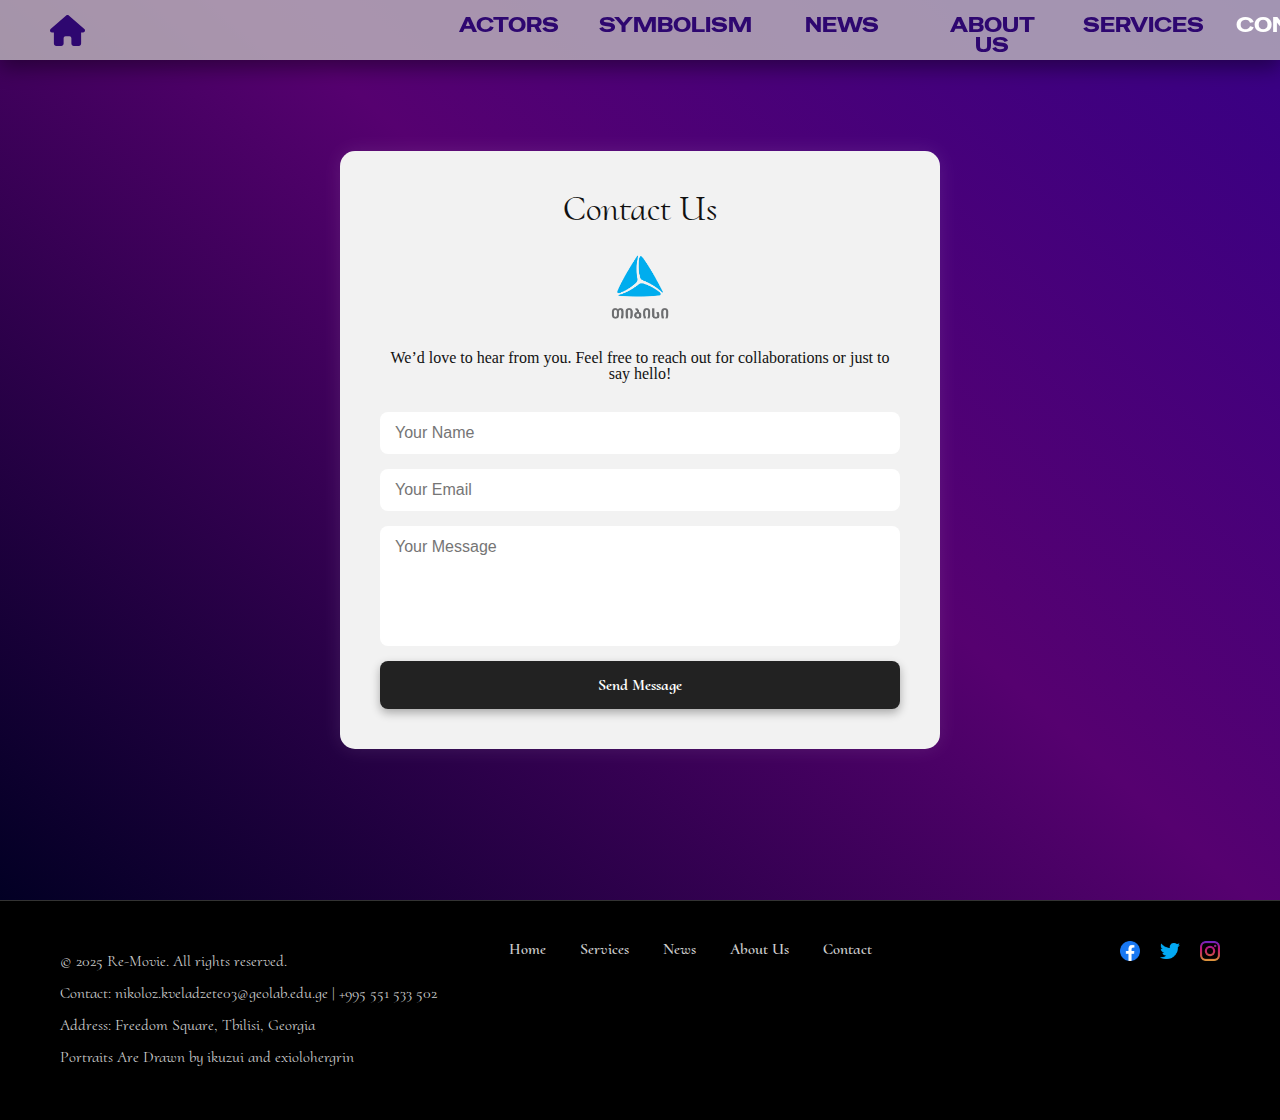
<file: pages/contact.html>
<!DOCTYPE html>
<html lang="en">
<head>
    <meta charset="UTF-8">
    <meta name="viewport" content="width=device-width, initial-scale=1.0">
    <title>Contact | Re-Movies</title>
    <link rel="stylesheet" href="../cs/reset.css">
    <link rel="stylesheet" href="../cs/contact.css">
    <link rel="preconnect" href="https://fonts.googleapis.com">
    <link rel="preconnect" href="https://fonts.gstatic.com" crossorigin>
    <link href="https://fonts.googleapis.com/css2?family=Cormorant+Upright:wght@300;400;500;600;700&display=swap" rel="stylesheet">
    <link rel="icon" href="../images/black-hole.png">
    <link rel="preconnect" href="https://fonts.googleapis.com">
    <link rel="preconnect" href="https://fonts.gstatic.com" crossorigin>
    <link href="https://fonts.googleapis.com/css2?family=Special+Gothic+Expanded+One&display=swap" rel="stylesheet">
</header>
<body>
    <head>
       <div class="nav-bar">
            <nav>
                <ul class="main-ul">
                    <li class="navigation-li main"><a href="../index.html"> <img src="../images/house-solid (1).svg" alt="home" class="nav-icon"></a></li>
                    <li class="navigation-li movies"><a href="characters.html">Actors</a></li>
                    <li class="navigation-li simbolism"><a href="simbolism.html">Symbolism</a></li>
                    <li class="navigation-li news" ><a href="news.html">News</a></li>
                    <li class="navigation-li aboutus"><a href="aboutus.html">About us</a></li>
                    <li class="navigation-li services"><a href="services.html">Services</a></li>
                    <li class="navigation-li contact"><a class="active" href="contact.html">Contact</a></li>
                </ul>
            </nav>
        </div>
    </header>
    <main>
        <section class="contact-section">
  <div class="contact-box">
    <h1>Contact Us</h1>
    <a href="https://tbcbank.ge/ka/tbc-education"><img src="../images/tbc-logo (1).png" alt="Logo" class="contact-logo"></a>
    <p>We’d love to hear from you. Feel free to reach out for collaborations or just to say hello!</p>

    <form class="contact-form">
      <input type="text" placeholder="Your Name" required>
      <input type="email" placeholder="Your Email" required>
      <textarea placeholder="Your Message" required></textarea>
      <button type="submit">Send Message</button>
    </form>
  </div>
</section> 
    </main>
    <footer class="site-footer">
  <div class="footer-container">
    <div class="footer-left">
      <p>© 2025 Re-Movie. All rights reserved.</p>
      <p>Contact: nikoloz.kveladzete03@geolab.edu.ge | +995 551 533 502</p>
      <p>Address: Freedom Square, Tbilisi, Georgia</p>
      <p>Portraits Are Drawn by ikuzui and exiolohergrin</p>

     
      <div class="footer-icon" aria-label="Re-Movie Logo">
        <a href="https://tbcbank.ge/ka/tbc-education" target="_blank">
          <img class="tbc-logo" src="../images/tbc-logo (1).png" alt="icon">
        </a>
      </div>
    </div>

    <div class="footer-center">
      <nav class="footer-nav">
        <a href="../index.html">Home</a>
        <a href="services.html">Services</a>
        <a href="news.html">News</a>
        <a href="aboutus.html">About Us</a>
        <a href="contact.html">Contact</a>
      </nav>
    </div>

    <div class="footer-right">
      <a href="#" aria-label="Facebook" class="social-icon">
        <img src="../images/facebook.png" alt="Facebook">
      </a>
      <a href="#" aria-label="Twitter" class="social-icon">
        <img src="../images/twitter.png" alt="Twitter">
      </a>
      <a href="#" aria-label="Instagram" class="social-icon">
        <img src="../images/instagram.png" alt="Instagram">
      </a>
    </div>
  </div>
</footer>
</body>
</html>
</file>
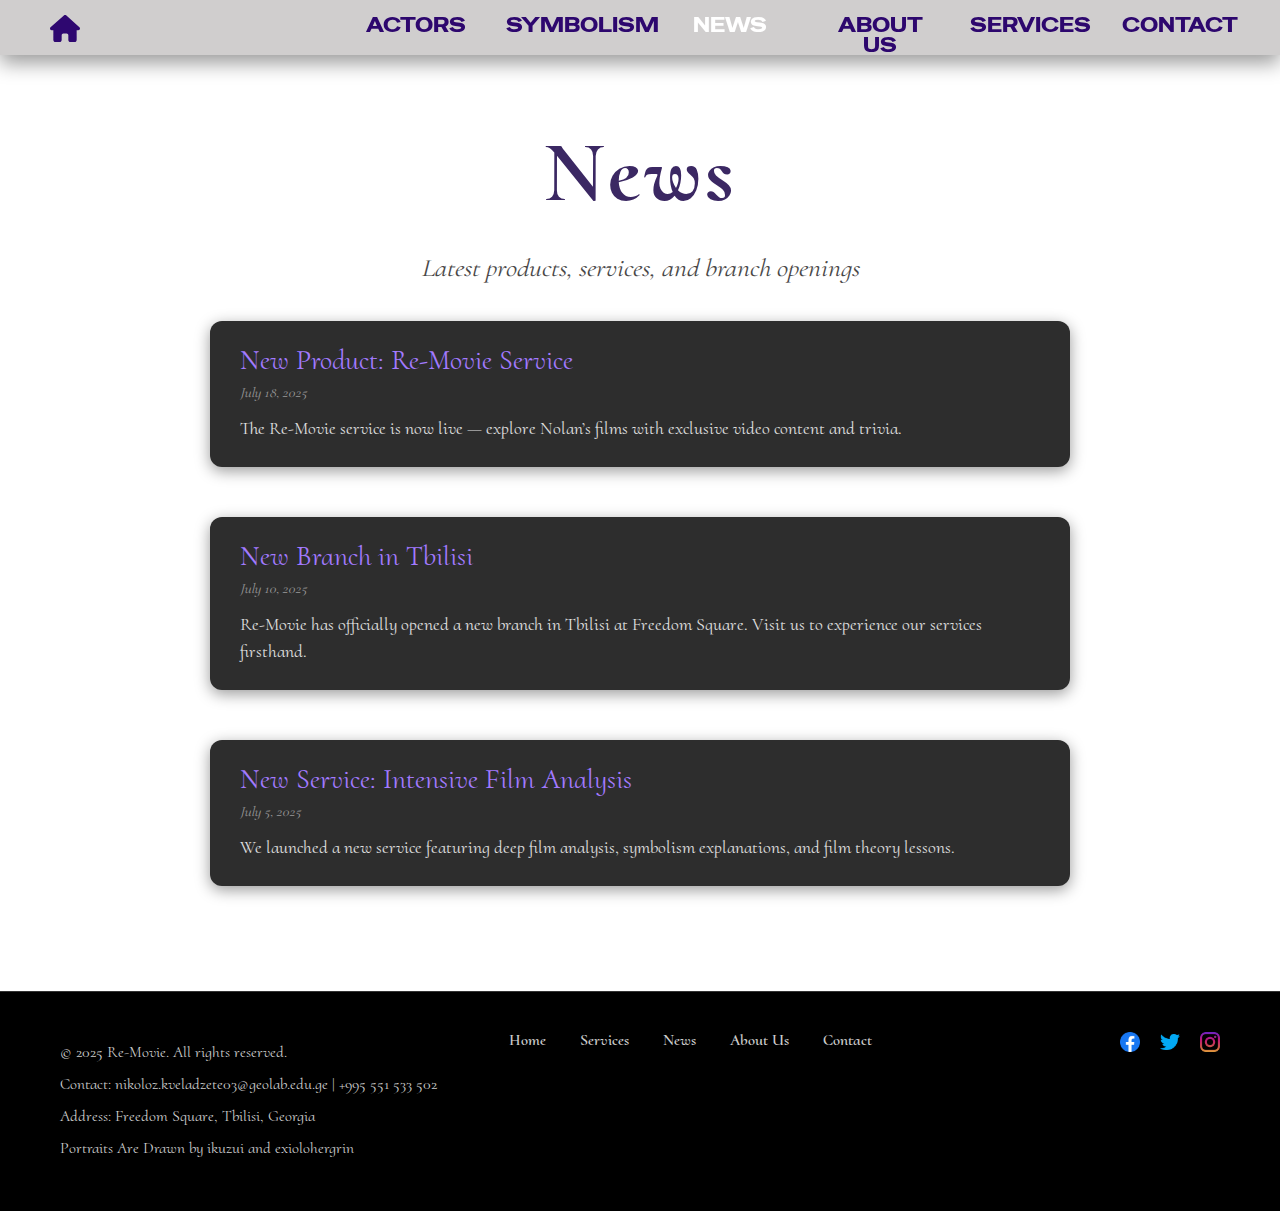
<file: pages/news.html>
<!DOCTYPE html>
<html lang="en">
<head>
  <meta charset="UTF-8" />
  <meta name="viewport" content="width=device-width, initial-scale=1" />
  <title>News | Re-Movie</title>
  <link rel="stylesheet" href="../cs/reset.css" />
  <link rel="stylesheet" href="../cs/styles.css" />
  <link rel="preconnect" href="https://fonts.googleapis.com" />
  <link rel="preconnect" href="https://fonts.gstatic.com" crossorigin />
  <link href="https://fonts.googleapis.com/css2?family=Cormorant+Upright:wght@300;400;500;600;700&display=swap" rel="stylesheet" />
  <link rel="icon" href="../images/black-hole.png" />
  <link rel="preconnect" href="https://fonts.googleapis.com" />
  <link rel="preconnect" href="https://fonts.gstatic.com" crossorigin />
  <link href="https://fonts.googleapis.com/css2?family=Special+Gothic+Expanded+One&display=swap" rel="stylesheet" />
  <style>
    main {
      max-width: 900px;
      margin: 60px auto 80px;
      padding: 0 20px;
      color: #e0e0e0;
      font-family: 'Cormorant Upright', serif;
      padding-top: 70px;
    }
    main h1 {
      font-size: 86px;
      font-weight: 800;
      text-align: center;
      margin-bottom: 10px;
      color: #3b2863;
      letter-spacing: 3px;
      animation: fadeIn 1.5s ease forwards;
    }

    @keyframes fadeIn {
  from { opacity: 0; transform: translateY(20px); }
  to { opacity: 1; transform: translateY(0); }
}
    main p.subtitle {
      text-align: center;
      margin-bottom: 40px;
      font-style: italic;
      color: #494848;
      font-size: 25px;
      padding-top: 30px;
    }
    .news-list {
      display: flex;
      flex-direction: column;
      gap: 25px;
    }
    .news-item {
       background-color: #2d2d2d;
       padding: 25px 30px;
       border-radius: 12px;
       margin-bottom: 25px;
       box-shadow: 0 4px 15px rgba(0,0,0,0.4);
       transition: transform 0.7s ease-in-out, box-shadow 0.7s ease-in-out;
       cursor: default;
    }
   .news-item:hover {
      transform: scale(1.03);
      box-shadow: 0 8px 30px rgba(255,255,255,0.2);
      cursor: pointer;

    }
    .news-item h2 {
      font-size: 28px;
      margin-bottom: 12px;
      color: #a27aff;
    }

    .news-item:hover h2 {
      color: white;
      transition: color 0.4s ease;
    }

    .news-item h2 {
      transition: color 0.4s ease;
   }
    .news-item .date {
      font-size: 14px;
      color: #999;
      margin-bottom: 15px;
      font-style: italic;
    }
    .news-item p {
      font-size: 18px;
      line-height: 1.5;
    }
  </style>
</head>
<body>
  <header>
    <div class="nav-bar">
      <nav>
        <ul class="main-ul">
          <li class="navigation-li main"><a href="../index.html"> <img src="../images/house-solid (1).svg" alt="home" class="nav-icon"></a></li>
          <li class="navigation-li movies"><a href="characters.html">Actors</a></li>
           <li class="navigation-li simbolism"><a href="simbolism.html">Symbolism</a></li>
          <li class="navigation-li news"><a class="active" href="news.html">News</a></li>
          <li class="navigation-li aboutus"><a href="aboutus.html">About us</a></li>
          <li class="navigation-li services"><a href="services.html">Services</a></li>
          <li class="navigation-li contact"><a href="contact.html">Contact</a></li>
        </ul>
      </nav>
    </div>
  </header>

  <main>
    <h1>News</h1>
    <p class="subtitle">Latest products, services, and branch openings</p>
    <section class="news-list">
      <article class="news-item">
        <h2>New Product: Re-Movie Service</h2>
        <div class="date">July 18, 2025</div>
        <p>The Re-Movie service is now live — explore Nolan’s films with exclusive video content and trivia.</p>
      </article>

      <article class="news-item">
        <h2>New Branch in Tbilisi</h2>
        <div class="date">July 10, 2025</div>
        <p>Re-Movie has officially opened a new branch in Tbilisi at Freedom Square. Visit us to experience our services firsthand.</p>
      </article>

      <article class="news-item">
        <h2>New Service: Intensive Film Analysis</h2>
        <div class="date">July 5, 2025</div>
        <p>We launched a new service featuring deep film analysis, symbolism explanations, and film theory lessons.</p>
      </article>
    </section>
  </main>

  <footer class="site-footer">
  <div class="footer-container">
    <div class="footer-left">
      <p>© 2025 Re-Movie. All rights reserved.</p>
      <p>Contact: nikoloz.kveladzete03@geolab.edu.ge | +995 551 533 502</p>
      <p>Address: Freedom Square, Tbilisi, Georgia</p>
      <p>Portraits Are Drawn by ikuzui and exiolohergrin</p>

     
      <div class="footer-icon" aria-label="Re-Movie Logo">
        <a href="https://tbcbank.ge/ka/tbc-education" target="_blank">
          <img class="tbc-logo" src="../images/tbc-logo (1).png" alt="icon">
        </a>
      </div>
    </div>

    <div class="footer-center">
      <nav class="footer-nav">
        <a href="../index.html">Home</a>
        <a href="services.html">Services</a>
        <a href="news.html">News</a>
        <a href="aboutus.html">About Us</a>
        <a href="contact.html">Contact</a>
      </nav>
    </div>

    <div class="footer-right">
      <a href="#" aria-label="Facebook" class="social-icon">
        <img src="../images/facebook.png" alt="Facebook">
      </a>
      <a href="#" aria-label="Twitter" class="social-icon">
        <img src="../images/twitter.png" alt="Twitter">
      </a>
      <a href="#" aria-label="Instagram" class="social-icon">
        <img src="../images/instagram.png" alt="Instagram">
      </a>
    </div>
  </div>
</footer>

</body>
</html>
</file>
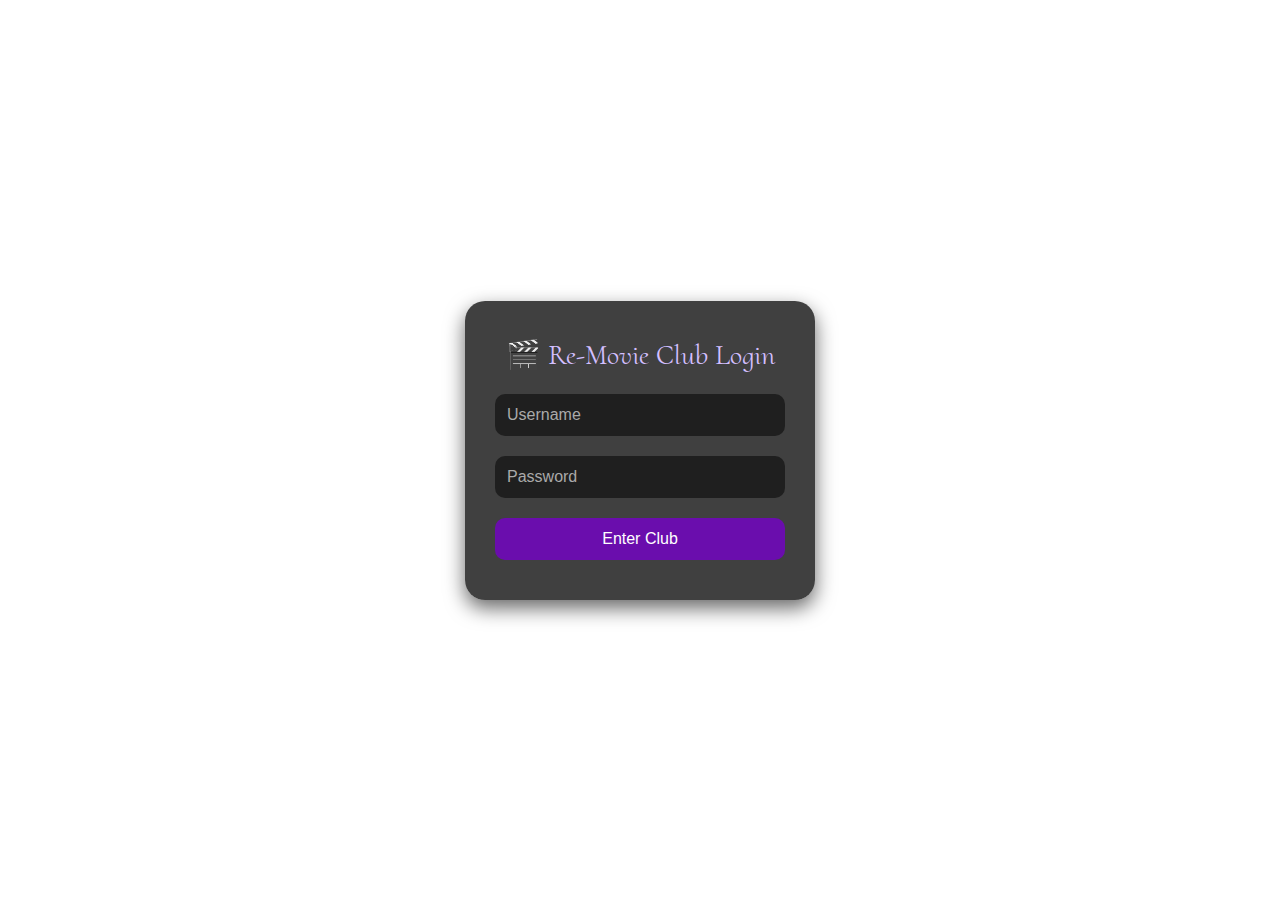
<file: pages/screening-club.html>
<!DOCTYPE html>
<html lang="en">
<head>
  <meta charset="UTF-8" />
  <meta name="viewport" content="width=device-width, initial-scale=1.0"/>
  <title>Re-Movie Club Login</title>
  <link href="https://fonts.googleapis.com/css2?family=Montserrat:wght@400;600&display=swap" rel="stylesheet">
  <link rel="stylesheet" href="../cs/reset.css">
  <link rel="stylesheet" href="../cs/screening-club.css">
  <link rel="preconnect" href="https://fonts.googleapis.com" />
  <link rel="preconnect" href="https://fonts.gstatic.com" crossorigin />
  <link href="https://fonts.googleapis.com/css2?family=Cormorant+Upright:wght@500&display=swap" rel="stylesheet"/>
  <link rel="icon" href="../images/black-hole.png">

</head>
<body>
  <div class="background"></div>

  <div class="login-box">
  <h2>🎬 Re-Movie Club Login</h2>
  <form onsubmit="joinClub(event)">
    <input type="text" id="username" placeholder="Username" required>
    <input type="password" id="password" placeholder="Password" required>
    <button type="submit">Enter Club</button>
  </form>
</div>

<script>
  function joinClub(event) {
    event.preventDefault(); // prevent form from submitting/reloading

    const username = document.getElementById('username').value.trim();
    const password = document.getElementById('password').value.trim();

    if (!username || !password) {
      alert('Please fill in both username and password!');
      return;
    }

    alert('🎉 You successfully joined the club!');
    // Here you can also reset the form or do other things
  }
  function joinClub(event) {
  event.preventDefault();

  const username = document.getElementById('username').value.trim();
  const password = document.getElementById('password').value.trim();

  if (!username || !password) {
    alert('Please fill in both username and password!');
    return;
  }

  alert('🎉 You successfully joined the club!');
  window.location.href = 'services.html';  // Redirect after OK
}
</script>


</body>
</html>
</file>
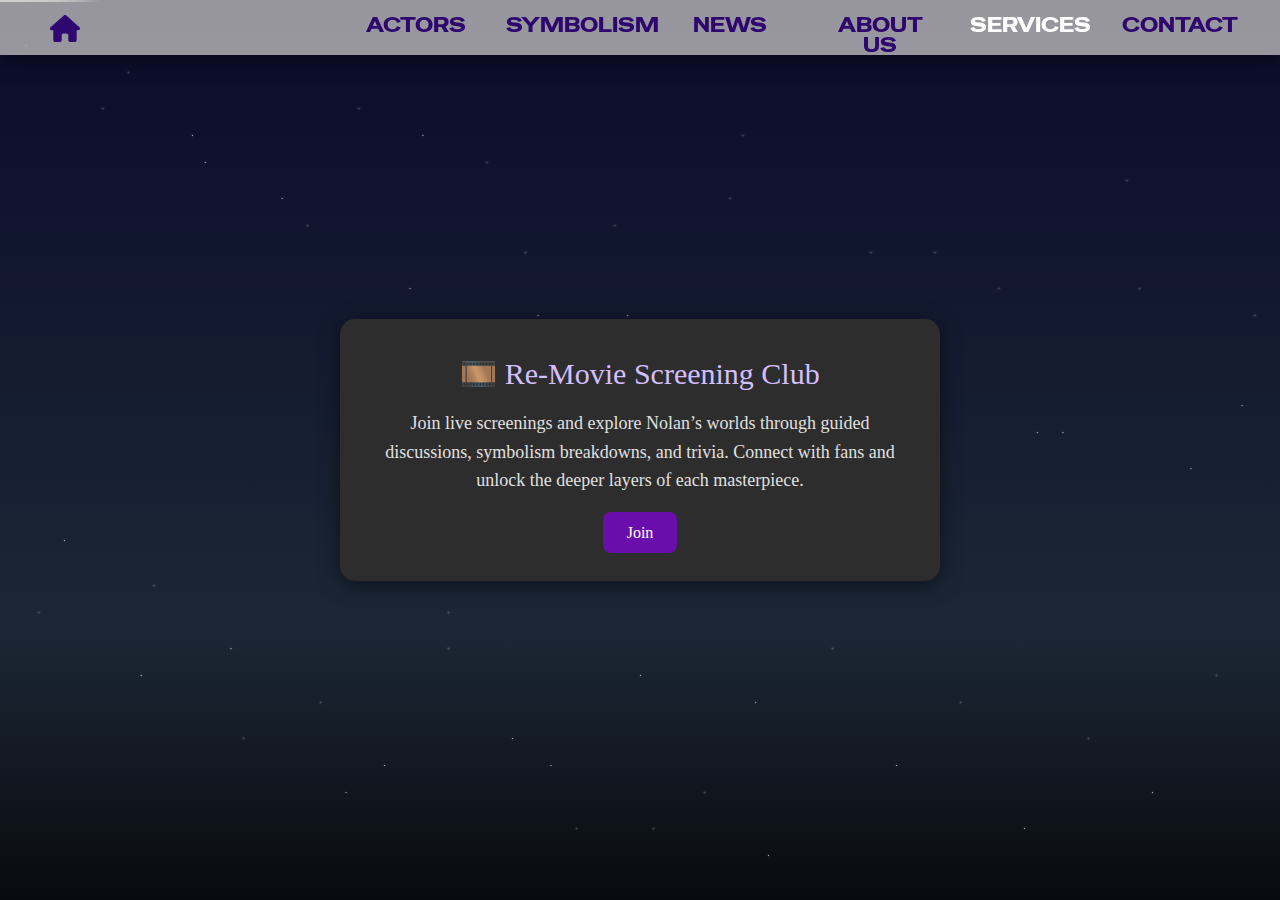
<file: pages/services.html>
<!DOCTYPE html>
<html lang="en">
<head>
    <meta charset="UTF-8">
    <meta name="viewport" content="width=device-width, initial-scale=1.0">
    <title>Services | Re-Movies</title>
      <link rel="stylesheet" href="../cs/reset.css">
    <link rel="stylesheet" href="../cs/styles.css">
    <link rel="preconnect" href="https://fonts.googleapis.com">
    <link rel="preconnect" href="https://fonts.gstatic.com" crossorigin>
    <link href="https://fonts.googleapis.com/css2?family=Cormorant+Upright:wght@300;400;500;600;700&display=swap" rel="stylesheet">
    <link rel="icon" href="../images/black-hole.png">
    <link rel="preconnect" href="https://fonts.googleapis.com">
    <link rel="preconnect" href="https://fonts.gstatic.com" crossorigin>
    <link href="https://fonts.googleapis.com/css2?family=Special+Gothic+Expanded+One&display=swap" rel="stylesheet">

     <style>
        
        body {
        min-height: 100vh;
        background: linear-gradient(to bottom, #0b0b2b, #1b2735 70%, #090a0f);
        overflow: hidden;
       }


       
.stars {
  width: 1px;
  height: 1px;
  position: absolute;
  background: white;
  box-shadow: 2vw 5vh 2px white, 10vw 8vh 2px white, 15vw 15vh 1px white,
    22vw 22vh 1px white, 28vw 12vh 2px white, 32vw 32vh 1px white,
    38vw 18vh 2px white, 42vw 35vh 1px white, 48vw 25vh 2px white,
    53vw 42vh 1px white, 58vw 15vh 2px white, 63vw 38vh 1px white,
    68vw 28vh 2px white, 73vw 45vh 1px white, 78vw 32vh 2px white,
    83vw 48vh 1px white, 88vw 20vh 2px white, 93vw 52vh 1px white,
    98vw 35vh 2px white, 5vw 60vh 1px white, 12vw 65vh 2px white,
    18vw 72vh 1px white, 25vw 78vh 2px white, 30vw 85vh 1px white,
    35vw 68vh 2px white, 40vw 82vh 1px white, 45vw 92vh 2px white,
    50vw 75vh 1px white, 55vw 88vh 2px white, 60vw 95vh 1px white,
    65vw 72vh 2px white, 70vw 85vh 1px white, 75vw 78vh 2px white,
    80vw 92vh 1px white, 85vw 82vh 2px white, 90vw 88vh 1px white,
    95vw 75vh 2px white;
  animation: twinkle 8s infinite linear;
}

.shooting-star {
  position: absolute;
  width: 100px;
  height: 2px;
  background: linear-gradient(90deg, white, transparent);
  animation: shoot 3s infinite ease-in;
}

.shooting-star:nth-child(1) {
  top: 20%;
  left: -100px;
  animation-delay: 0s;
}

.shooting-star:nth-child(2) {
  top: 35%;
  left: -100px;
  animation-delay: 1s;
}

.shooting-star:nth-child(3) {
  top: 50%;
  left: -100px;
  animation-delay: 2s;
}

@keyframes twinkle {
  0%,
  100% {
    opacity: 0.8;
  }
  50% {
    opacity: 0.4;
  }
}

@keyframes shoot {
  0% {
    transform: translateX(0) translateY(0) rotate(25deg);
    opacity: 1;
  }
  100% {
    transform: translateX(120vw) translateY(50vh) rotate(25deg);
    opacity: 0;
  }
}

.stars::after {
  content: "";
  position: absolute;
  width: 1px;
  height: 1px;
  background: white;
  box-shadow: 8vw 12vh 2px white, 16vw 18vh 1px white, 24vw 25vh 2px white,
    33vw 15vh 1px white, 41vw 28vh 2px white, 49vw 35vh 1px white,
    57vw 22vh 2px white, 65vw 42vh 1px white, 73vw 28vh 2px white,
    81vw 48vh 1px white, 89vw 32vh 2px white, 97vw 45vh 1px white,
    3vw 68vh 2px white, 11vw 75vh 1px white, 19vw 82vh 2px white,
    27vw 88vh 1px white, 35vw 72vh 2px white, 43vw 85vh 1px white,
    51vw 92vh 2px white, 59vw 78vh 1px white;
  animation: twinkle 6s infinite linear reverse;
}

    .services-container {
      display: flex;
      justify-content: center;
      align-items: center;
      height: 100vh;
      padding: 40px;
    }

    .service-card {
      background-color: #2d2d2d;
      border-radius: 15px;
      padding: 40px;
      max-width: 600px;
      text-align: center;
      transition: transform 0.4s ease, box-shadow 0.4s ease;
      box-shadow: 0 4px 20px rgba(0, 0, 0, 0.5);
      position: relative;
    }

    .service-card:hover {
      transform: scale(1.03);
      box-shadow: 0 6px 25px rgba(255, 255, 255, 0.2);
    }

    .service-card h3 {
      font-size: 30px;
      margin-bottom: 20px;
      color: #d3bfff;
    }

    .service-card p {
      font-size: 18px;
      line-height: 1.6;
      margin-bottom: 30px;
      color: #e0e0e0;
    }

    .btn {
      background-color: #6a0dad;
      color: white;
      padding: 12px 24px;
      text-decoration: none;
      border-radius: 8px;
      transition: background-color 0.3s ease;
    }

    .btn:hover {
      background-color: #500caa;
    }
  </style>


</head>
<body>
    <div class="stars"></div>
<div class="shooting-star"></div>
<div class="shooting-star"></div>
<div class="shooting-star"></div>
<div class="shooting-star"></div>
<div class="shooting-star"></div>

    <header>
        <div class="nav-bar">
            <nav>
                <ul class="main-ul">
                    <li class="navigation-li main"><a href="../index.html"> <img src="../images/house-solid (1).svg" alt="home" class="nav-icon"></a></li>
                    <li class="navigation-li movies"><a href="characters.html">Actors</a></li>
                    <li class="navigation-li simbolism"><a href="simbolism.html">Symbolism</a></li>
                    <li class="navigation-li news" ><a href="news.html">News</a></li>
                    <li class="navigation-li aboutus"><a href="aboutus.html">About us</a></li>
                    <li class="navigation-li services"><a class="active" href="services.html">Services</a></li>
                    <li class="navigation-li contact"><a href="contact.html">Contact</a></li>
                </ul>
            </nav>
        </div>
    </header>
    <main>
        <div class="services-container">
             <div class="service-card">
                 <h3>🎞️ Re-Movie Screening Club</h3>
                 <p>Join live screenings and explore Nolan’s worlds through guided discussions, symbolism breakdowns, and trivia. Connect with fans and unlock the deeper layers of each masterpiece.</p>
                 <a href="screening-club.html" class="btn">Join</a>
              </div>
       </div>
    </main>
    
        
</body>
</html>
</file>
<file: cs/contact.css>
.main-ul li a.active {
  color: white;
}
.main-ul {
    position: absolute;
    font-weight: 300;
    font-family: "Special Gothic Expanded One", sans-serif;
    text-transform: uppercase;
}

.main-ul li a {
    color:#2e0770;
    text-align: center;
    width: 100%;
    font-family: "Special Gothic Expanded One", sans-serif;
    font-weight: 300;
    font-style: normal;
    transition: color 0.3s ease;
}

.main-ul li a:hover {
  color: white;
}

.navigation-li:not(.main) a {
  text-align: center;
  width: 100%;
  display: block;
  margin-right: 0;
}


.navigation-li a {
     display: inline-block;
      margin-right: 20px;
      text-decoration: none;
      color: #333;
      font-size: 20px;
      font-family: Arial, sans-serif;
}
.nav-bar {
      position: fixed;
      top: 0;
      left: 0;
      padding: 15px 0px 15px 0px;
      z-index: 1000;
      width: 100%;
      height: 60px;
      background-color:#c2c0c0c5;
      box-shadow: 0 8px 20px rgba(0, 0, 0, 0.4);}

.navigation-li.main a {
  display: inline-block;
  text-align: left;
  width: auto;
  margin-right: 20px;
  gap: 0;
  width: 400px;
  padding-left: 50px;
}

.main-ul {
  list-style: none;
  margin: 0;
  padding: 0;
  display: flex;
  justify-content: flex-start;
  gap: 30px;
}

.navigation-li {
  min-width: 120px;
  text-align: center;
}

.nav-icon {
  width: 35px;
  vertical-align: top;
  margin-right: 30px;
  transition: 0.3s ;
}

.nav-icon:hover {
  filter: brightness(0) invert(1);
  width: 40px; 
}


.contact-section {
  display: flex;
  justify-content: center;
  align-items: center;
  min-height: 100vh;
  background: #020024;
background: linear-gradient(42deg,rgba(2, 0, 36, 1) 0%, rgba(86, 1, 112, 1) 55%, rgba(55, 0, 133, 1) 100%);
  padding: 40px;
}

.contact-box {
  background: #f2f2f2; 
  color: #111;
  padding: 40px;
  max-width: 600px;
  width: 100%;
  border-radius: 15px;
  box-shadow: 0 0 20px rgba(255, 255, 255, 0.1);
  text-align: center;
}

.contact-box h1 {
  font-size: 36px;
  margin-bottom: 20px;
  font-family: 'Cormorant Upright', serif;
}

.contact-box img.contact-logo {
  width: 80px;
  height: auto;
  margin-bottom: 20px;
}

.contact-box p {
  font-size: 16px;
  margin-bottom: 30px;
}

.contact-form {
  display: flex;
  flex-direction: column;
  gap: 15px;
}

.contact-form input,
.contact-form textarea {
  padding: 12px 15px;
  border: none;
  border-radius: 8px;
  font-size: 16px;
  width: 100%;
  resize: none;
  font-family: Arial, sans-serif;
}

.contact-form textarea {
  height: 120px;
}

.contact-form button {
  padding: 14px;
  border: none;
  background: #222;
  color: white;
  font-size: 16px;
  font-weight: bold;
  border-radius: 8px;
  cursor: pointer;
  transition: background 0.3s ease;
  font-family: "Cormorant Upright", serif;
    cursor: pointer;
  transition: transform 0.3s ease, box-shadow 0.3s ease;
  box-shadow: 0 4px 10px rgba(0, 0, 0, 0.3);
}

.contact-form button:hover {
  transform: scale(1.08);
  box-shadow: 0 8px 10px rgba(111, 0, 255, 0.6);
}

.contact-form button:hover {
  background: #444;
}




@keyframes fadeIn {
  from {
    opacity: 0;
    transform: translateY(20px);
  }
  to {
    opacity: 1;
    transform: translateY(0);
  }
}

.contact-box {
  animation: fadeIn 1s ease-out forwards;
  transition: transform 0.3s ease, box-shadow 0.3s ease;
}

.site-footer {
  background-color: #000000;
  color: #ccc;
  padding: 40px 60px;
  font-family: 'Cormorant Upright', serif;
  font-size: 16px;
  border-top: 1px solid #333;
  min-height: 220px;  
  position: relative;
}

.footer-container {
  max-width: 1200px;
  margin: 0 auto;
  display: flex;
  justify-content: space-between;
  align-items: flex-start; 
  flex-wrap: wrap;
  gap: 30px;
}

.footer-left {
  flex: 1 1 300px;
  position: relative; 
}

.footer-left p {
  margin: 8px 0;
  line-height: 1.5;
}


.footer-icon {
  position: absolute;
  bottom: 0;
  left: 0;
  font-size: 32px;
  color: #6a0dad;
}


.footer-center {
  flex: 1 1 300px;
  display: flex;
  justify-content: center;
  align-items: flex-start;
}

.footer-nav a {
  color: #ccc;
  margin: 0 15px;
  text-decoration: none;
  transition: color 0.3s ease;
  font-weight: 600;
  font-size: 16px;
}

.footer-nav a:hover {
  color: #6a0dad;
}


.footer-right {
  flex: 1 1 200px;
  display: flex;
  justify-content: flex-end;
  align-items: flex-start;
  gap: 20px;
}

.footer-right a.social-icon img {
  width: 20px;
}


.footer-right a.social-icon:hover {
  color: #6a0dad;
}


@media (max-width: 800px) {
  .footer-container {
    flex-direction: column;
    text-align: center;
    align-items: center;
  }
  
  .footer-left, .footer-center, .footer-right {
    flex: none;
    width: 100%;
    margin-bottom: 20px;
  }
  
  .footer-left {
    position: static;
  }
  
  .footer-icon {
    position: static;
    font-size: 40px;
    margin-top: 20px;
  }
  
  .footer-right {
    justify-content: center;
  }
}

.tbc-logo {
  width: 80px;
  position: relative;
  left: -270px;
}
</file>
<file: cs/styles.css>
.hero {
  position: relative;   /* REPOZITOREBI VER MOVASWARI DRO ARMEYOOOOOO SAZGVAGARET VIYVI DA MESAME GAMEA VATENEEEBBBB GAVAFRENE EXA 17 WIKA KAVA MAQ DALEULI <333333*/
  height: 100vh;
  overflow: hidden;
  background-color: white;
}

.main-image {
  width: 100%;
  height: 100%;
  object-fit: cover;
  filter: brightness(70%);
  mask-image: linear-gradient(to bottom, black 75%, transparent 100%);
  -webkit-mask-image: linear-gradient(to bottom, black 75%, transparent 100%);
  z-index: 1;
  position: absolute;
  top: 0;
  left: 0;
}

.hero-fade {
  position: absolute;
  bottom: 0;
  left: 0;
  width: 100%;
  height: 25vh; 
  background: linear-gradient(to bottom, rgba(255,255,255,0) 0%, rgba(255,255,255,1) 100%);
  z-index: 3;
  pointer-events: none; 
}

.hero-overlay {
  position: absolute;
  top: 0; left: 0;
  width: 100%;
  height: 100%;
  background: rgba(0,0,0,0.3);
  z-index: 2;
}

.container {
    width: 100%;
    height: 500px;
    position: relative;
}
.main-ul li a.active {
  color: white;
}

.main-ul li a {
    color:#2d076e;
    text-align: center;
    width: 100%;
    font-family: "Special Gothic Expanded One", sans-serif;
    font-weight: 300;
    font-style: normal;
    transition: color 0.3s ease;

}

.main-ul li a:hover {
  color: white;
}

.navigation-li.main a {
  display: inline-block;
  text-align: left;
  width: auto;
  margin-right: 20px;
  gap: 0;
  width: 400px;
  padding-left: 50px;
}

.main-ul li:not(.main) {
  position: relative;
  left: -40px;
}

.navigation-li a {
     display: inline-block;
      margin-right: 20px;
      text-decoration: none;
      color: #333;
      font-size: 20px;
      font-family: Arial, sans-serif;
}

.main-ul {
  list-style: none;
  margin: 0;
  padding: 0;
  display: flex;
  justify-content: flex-start;
  gap: 30px;
  text-transform: uppercase;
}
.nav-bar {
      position: fixed;
      top: 0;
      left: 0;
      padding: 15px 0px 15px 0px;
      z-index: 1000;
      width: 100%;
      height: 55px;
       background-color:#c2c0c0c5;
     box-shadow: 0 8px 20px rgba(0, 0, 0, 0.4);
}

.nav-icon {
  width: 30px;
  vertical-align: top;
  margin-right: 30px;
  transition: 0.3s ;
}
.nav-icon:hover {
  filter: brightness(0) invert(1);
  width: 35px; 
}

.navigation-li {
  min-width: 120px;
  text-align: center;
}

.navigation-li:not(.main) a {
  text-align: center;
  width: 100%;
  display: block;
  margin-right: 0;
}


.main-title {
   position: absolute;
  top: 50%; left: 50%;
  transform: translate(-50%, -50%);
  color: #fff;
  z-index: 3;
  font-size: 82px;
  text-align: center;
  width: 90vw;
  line-height: 120px;
  font-family: "Special Gothic Expanded One", sans-serif;
}


.main-title.fade-out {
  opacity: 0;
}

.box1{
    width: 327px;
    height: 486px;
    border: 2px solid #00000045;
    top: 39%;
    left: 50%;
    transform: translate(100%, 97%); 
    display: block;
    transition: all 0.4s ease;
    filter: brightness(60%);
    border-radius: 20px;
}



.box2 {
 width: 327px;
    height: 486px;
    border: 2px solid #00000045;
    top: 39%;
    left: 50%;
    transform: translate(255%, -4%);
    display: block;
    transition: all 0.4s ease;
    filter: brightness(60%);
    border-radius: 20px;
}

.box3 {
       width: 327px;
    height: 483px;
    border: 2px solid #00000045;
    top: 39%;
    left: 50%;
    transform: translate(411%, -105%);
    display: block;
    transition: all 0.4s ease;
    filter: brightness(60%);
    border-radius: 20px;
}

.box4 {
  width: 327px;
    height: 483px;
    border: 2px solid #00000045;
    top: 39%;
    left: 50%;
    transform: translate(411%, -81%);
    display: block;
    transition: all 0.4s ease;
    filter: brightness(60%);
    border-radius: 20px;
}


.box5 {
   width: 327px;
    height: 485px;
    border: 2px solid #00000045;
    top: 39%;
    left: 50%;
    transform: translate(255%, -181%);
    display: block;
    transition: all 0.4s ease;
    filter: brightness(60%);
    border-radius: 20px;
}

.box6 {
  width: 327px;
    height: 486px;
    border: 2px solid #00000045;
    top: 39%;
    left: 50%;
    transform: translate(100%, -180%); 
    display: block;
    transition: all 0.4s ease;
    filter: brightness(60%);
    border-radius: 20px;
}

.main-container {
  transform: translate(-8%, -6%); 
  height: 2000px;
}

.main-title-2 {
   color: #000000d2;
    position: absolute;
    font-family: "Special Gothic Expanded One", sans-serif;
    font-weight: 400;
    font-style: normal;
    font-size: 70px;
    top: 39%;
    left: 50%;
    transform: translate(-50%, 610%);
    max-width: 90%;
    text-align: center;
    line-height: 94px;
    width: 1460px;
    letter-spacing: 2px;
 }

 .main-title-2.fade-in {
  opacity: 1;
 }
 

.main-p {
       color: #000000d2;
    position: absolute;
    font-family: "Special Gothic Expanded One", sans-serif;
    font-weight: 400;
    font-style: normal;
    font-size: 20px;
    top: 39%;
    left: 50%;
    transform: translate(-50%, 690%);
    max-width: 90%;
    text-align: center;
    line-height: 94px;
    width: 1460px;
    letter-spacing: 2px;
    font-weight: 700;
}

.box1-p {
      color: black;
    font-size: 20px;
    font-weight: 700;
    font-family: "Cormorant Upright", serif;
    position: absolute;
    transform: translate(336%, 2458%);
}

 .box2-p {
      color: black;
    font-size: 20px;
    font-weight: 700;
    font-family: "Cormorant Upright", serif;
    position: absolute;
    transform: translate(451%, -8%);
 }

 .box3-p {
  color: black;
    font-size: 20px;
    font-weight: 700;
    font-family: "Cormorant Upright", serif;
    position: absolute;
    transform: translate(802%, -2440%);
 }

 .box4-p {
  color: black;
    font-size: 20px;
    font-weight: 700;
    font-family: "Cormorant Upright", serif;
    position: absolute;
    transform: translate(431%, -1828%);
 }

.box5-p {
  color: black;
    font-size: 20px;
    font-weight: 700;
    font-family: "Cormorant Upright", serif;
    position: absolute;
    transform: translate(261%, -1837%);
}

 .box6-p {
  color: black;
    font-size: 20px;
    font-weight: 700;
    font-family: "Cormorant Upright", serif;
    position: absolute;
    transform: translate(130%, -1837%);
 }



.box1:hover {
    transform: translate(100%, 97%) scale(1.05);
    box-shadow: 15px 18px 20px rgba(0, 0, 0, 0.4); 
    cursor: pointer;
     filter: brightness(130%);
}

 .box2:hover {
    transform: translate(255%, -4%) scale(1.05);
    box-shadow: 15px 18px 20px rgba(0, 0, 0, 0.4); 
    cursor: pointer;
    filter: brightness(130%);
}

 .box3:hover {
    transform:translate(411%, -105%) scale(1.05);
    box-shadow: 15px 18px 20px rgba(0, 0, 0, 0.4); 
    cursor: pointer;
     filter: brightness(130%);
}

 .box4:hover {
    transform: translate(411%, -81%) scale(1.05);
    box-shadow: 15px 18px 20px rgba(0, 0, 0, 0.4); 
    cursor: pointer;
     filter: brightness(130%);
}


 .box5:hover {
    transform: translate(255%, -181%) scale(1.05);
    box-shadow: 15px 18px 20px rgba(0, 0, 0, 0.4); 
    cursor: pointer;
     filter: brightness(120%);

}


 .box6:hover {
    transform: translate(100%, -180%) scale(1.05);
    box-shadow: 15px 18px 20px rgba(0, 0, 0, 0.4); 
    cursor: pointer;
     filter: brightness(130%);
}



.about-title {
  font-size: 90px;
  padding-top: 200px;
  padding-left: 260px;
  color: #2e0770;
  font-family: "Special Gothic Expanded One", sans-serif;
  opacity: 0;
  transform: translateY(-50px);  
  transition: opacity 0.7s ease, transform 0.7s ease;
}

.about-title.visible {
  opacity: 1;
  transform: translateY(0); 
}

.about-logo {
  width: 100px;
  padding-top: 120px;
  margin-left: 150px;
  display: inline-block;
}


.about-name {
  position: absolute;
  display: inline-block;
  font-size: 80px;
  top: 42%;
  left: 15%;
}


.about-p {
  position: absolute;
  display: inline-block;
  font-size: 20px;
  top: 65%;
  left: 16%;
}

.about-img {
  width: 370px;
    position: relative;
    top: -369px;
    left: 85%;
    transform: translateX(-139%);
    filter: brightness(85%);
    border-radius: 20px;
    transition: filter 0.4s ease, transform  0.4s ease;
    filter: grayscale(100%) blur(2px);
}

.about-img:hover {
  filter: brightness(100%);
  transform: translateX(-139%) scale(1.05);
  box-shadow: #000000 15px 10px 30px;

}

.about-img-2 {
    width: 382px;
    position: relative;
    top: -369px;
    left: 70%;
    filter: brightness(85%);
    transform: translateX(-90%);
    border-radius: 20px;
    transition: filter 0.4s ease, transform  0.4s ease;
    filter: grayscale(100%) blur(2px);
}

.about-img-2:hover {
    filter: brightness(100%);
  transform: translateX(-90%) scale(1.05);
  box-shadow: #000000 15px 10px 30px;
}

.about-image-3 {
  height: 580px;
    width: 367px;
    position: relative;
    top: 350px;
    left: 67%;
    transform: translateX(-139%);
    filter: brightness(85%);
    border-radius: 20px;
    transition: filter 0.4s ease, transform  0.4s ease;
    filter: grayscale(100%) blur(2px);
}

.about-image-4 {
    height: 580px;
    position: relative;
    top: 350px;
    left: 17%;
    filter: brightness(85%);
    transform: translateX(-90%);
    border-radius: 20px;
    transition: filter 0.4s ease, transform  0.4s ease;
    filter: grayscale(100%) blur(2px);
  }

.about-image-3:hover {
  filter: brightness(100%);
  transform: translateX(-139%) scale(1.05);
  box-shadow: #000000 15px 10px 30px;
}

.about-image-4:hover {
    filter: brightness(100%);
  transform: translateX(-90%) scale(1.05);
  box-shadow: #000000 15px 10px 30px;
}


.about-main-p {
  font-size: 19px;
  position: relative;
  top: -380px;
  left: -26%;
  margin: 0 auto; 
  padding: 30px 40px; 
  width: 800px; 
  line-height: 40px;
  background-color: #f2f2f2; 
  border-radius: 15px; 
  box-shadow: 0px 4px 15px rgba(0, 0, 0, 0.1);
  transition: transform 0.3s ease, box-shadow 0.3s ease, background-color 0.3s ease;
}

.about-main-p:hover {
  background-color: #cecece;
  box-shadow: 0 0 15px #29282caa;
  border-radius: 15px;
  transform: scale(1.03);
}

.site-footer {
  background-color: #000000;
  color: #ccc;
  padding: 40px 60px;
  font-family: 'Cormorant Upright', serif;
  font-size: 16px;
  border-top: 1px solid #333;
  min-height: 220px;  
  position: relative; 
}

.footer-container {
  max-width: 1200px;
  margin: 0 auto;
  display: flex;
  justify-content: space-between;
  align-items: flex-start; 
  flex-wrap: wrap;
  gap: 30px;
}

.footer-left {
  flex: 1 1 300px;
  position: relative; 
}

.footer-left p {
  margin: 8px 0;
  line-height: 1.5;
}


.footer-icon {
  position: absolute;
  bottom: 0;
  left: 0;
  font-size: 32px;
  color: #6a0dad; 
}

/* Center nav */
.footer-center {
  flex: 1 1 300px;
  display: flex;
  justify-content: center;
  align-items: flex-start;
}

.footer-nav a {
  color: #ccc;
  margin: 0 15px;
  text-decoration: none;
  transition: color 0.3s ease;
  font-weight: 600;
  font-size: 16px;
}

.footer-nav a:hover {
  color: #6a0dad;
}


.footer-right {
  flex: 1 1 200px;
  display: flex;
  justify-content: flex-end;
  align-items: flex-start;
  gap: 20px;
}

.footer-right a.social-icon img {
  width: 20px;
}


.footer-right a.social-icon:hover {
  color: #6a0dad;
}

@media (max-width: 800px) {  
  .footer-container {
    flex-direction: column;
    text-align: center;
    align-items: center;
  }
  
  .footer-left, .footer-center, .footer-right {
    flex: none;
    width: 100%;
    margin-bottom: 20px;
  }
  
  .footer-left {
    position: static;
  }
  
  .footer-icon {
    position: static;
    font-size: 40px;
    margin-top: 20px;
  }
  
  .footer-right {
    justify-content: center;
  }
}

.tbc-logo {
  width: 80px;
  position: relative;
  left: -200px;
}


.burger {
  display: none;
  flex-direction: column;
  justify-content: space-around;
  width: 28px;
  height: 24px;
  background: transparent;
  border: none;
  cursor: pointer;
  padding: 0;
  z-index: 1100;
}

.burger span {
  width: 28px;
  height: 3px;
  background-color: #2d076e;
  border-radius: 2px;
  transition: all 0.3s linear;
}


@media (max-width: 768px) {
  .burger {
    display: flex;
  }

  
  .main-ul {
    display: none;
    flex-direction: column;
    position: fixed;
    top: 60px; 
    left: 0;
    width: 100%;
    background-color: #c2c0c0c5;
    padding: 20px 0;
    box-shadow: 0 8px 20px rgba(0, 0, 0, 0.4);
    z-index: 1050;
  }

  .main-ul.show {
    display: flex;
  }

  
  .main-ul li {
    text-align: center;
    padding: 12px 0;
    min-width: 100%;
  }


  .navigation-li a {
    font-size: 22px;
    color: #2d076e;
  }

  .navigation-li.main a {
    padding-left: 0;
    margin-right: 0;
    width: 100%;
  }
}

@media (max-width: 1033px) {
  .nav-bar {
    height: 50px;
  }
  .main-ul {
    gap: 10px;
  }
  .navigation-li a {
    font-size: 12px;
  }
  .nav-icon {
    width: 20px;
  }
}

@media (max-width:900px) {
  .main-ul {
    left: -41px;
  }
  .navigation-li:not(.main) a {
    position: relative;
    left: -67px;
  }
}

@media (max-width:800px) {
  .main-ul {
    gap: 0px;
  }
}


.dropdown-menu {
  position: relative;
  display: none;
}


.menu-button {
  background-color: #2d076e;
  color: white;
  padding: 10px 16px;
  font-size: 18px;
  border: none;
  cursor: pointer;
  border-radius: 6px;
}


.dropdown-links {
  display: none;
  flex-direction: column;
  position: absolute;
  top: 120%;
  left: 0;
  background-color: #1e1e1e;
  border: 1px solid #444;
  border-radius: 8px;
  padding: 10px;
  width: 180px;
  z-index: 999;
}

.dropdown-links a {
  color: #fff;
  padding: 8px;
  text-decoration: none;
  font-size: 16px;
  transition: background 0.3s;
}

.dropdown-links a:hover {
  background-color: #6a0dad;
  border-radius: 4px;
}

@media (max-width: 768px) {
  .dropdown-menu {
    display: block;
    text-align: center;
    margin: 15px auto;
  }

  nav ul.main-ul {
    display: none;
  }
}

.left-icon {
  position: relative;
    width: 66px;
    top: -30%;
    left: 200px;
}
</file>
<file: cs/screening-club.css>
body, html {
  height: 100%;
  font-family: 'Cormorant Upright', serif;
  margin: 0;
  padding: 0;
}


body {
  background-image: url('https://images.unsplash.com/photo-1562477694-77c9d6c067bd?q=100&w=2000&auto=format&fit=crop&ixlib=rb-4.1.0');
  background-size: cover;
  background-position: center;
  background-repeat: no-repeat;
  background-attachment: fixed;
  display: flex;
  justify-content: center;
  align-items: center;
  image-rendering: auto;
}

.login-box {
  background-color: rgba(0, 0, 0, 0.75);
  padding: 40px 30px;
  border-radius: 20px;
  width: 350px;
  text-align: center;
  color: white;
  box-shadow: 0 8px 20px rgba(0, 0, 0, 0.6);
}

.login-box h2 {
  margin-bottom: 25px;
  font-size: 28px;
  color: #d3bfff;
}

.login-box input {
  width: 100%;
  padding: 12px;
  margin-bottom: 20px;
  border: none;
  border-radius: 10px;
  background-color: #1f1f1f;
  color: white;
  font-size: 16px;
}

.login-box input::placeholder {
  color: #aaa;
}

.login-box button {
  width: 100%;
  padding: 12px;
  background-color: #6a0dad;
  color: white;
  border: none;
  border-radius: 10px;
  font-size: 16px;
  cursor: pointer;
  transition: background-color 0.3s ease;
}

.login-box button:hover {
  background-color: #500caa;
}


.login-box:hover {
  transform: scale(1.03);
  box-shadow: 0 12px 30px rgba(106, 13, 173, 0.6); 
  transition: all 0.3s ease-in-out;
}
</file>
